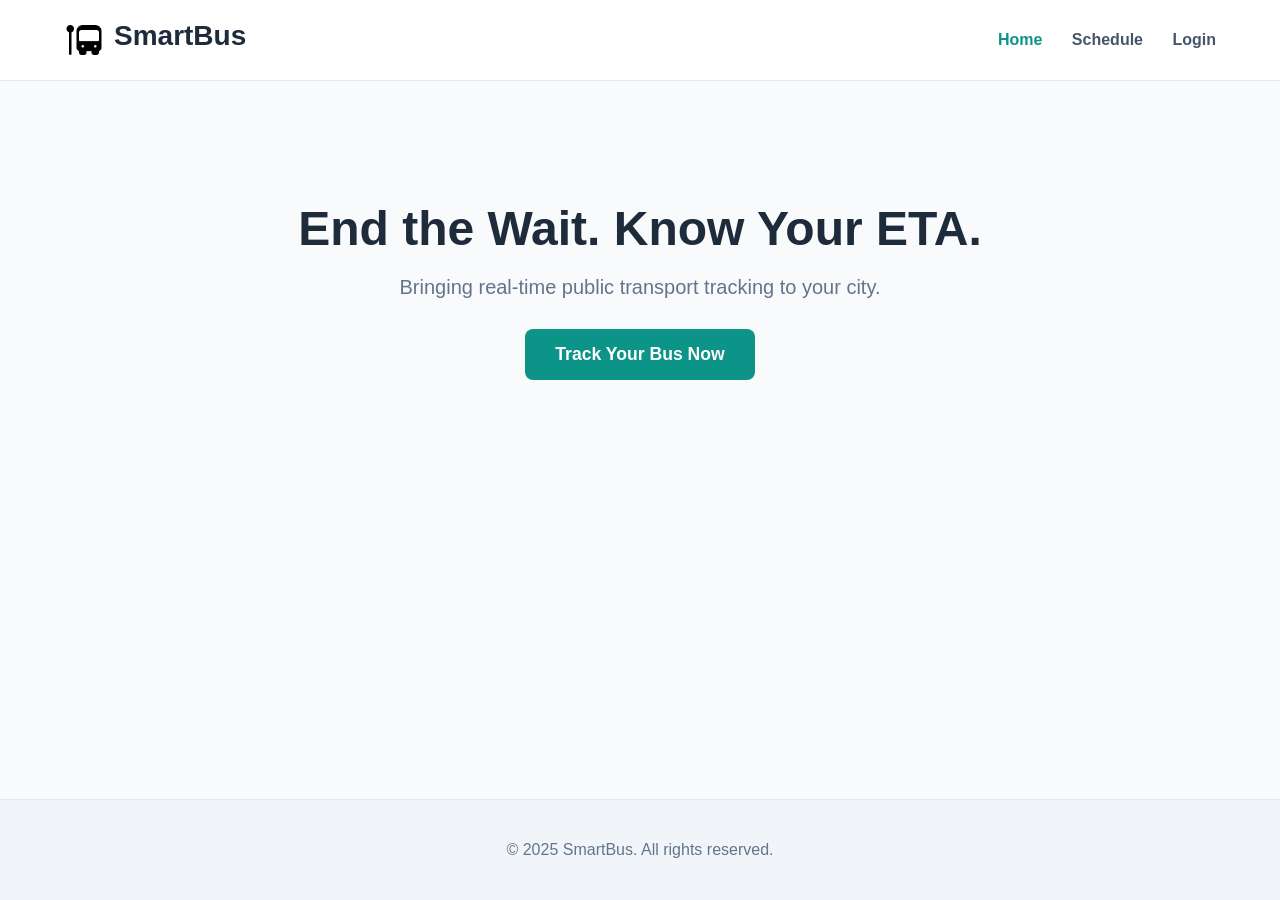
<file: SIH--main/index.html>
<!DOCTYPE html>
<html lang="en">
<head>
    <meta charset="UTF-8">
    <meta name="viewport" content="width=device-width, initial-scale=1.0">
    <title>SmartBus - the city in motion.</title>
    
    <!-- This is the crucial line that links your stylesheet -->
    <link rel="stylesheet" href="style.css">
    <link rel="shortcut icon" href="./bus-station.png" type="image/x-icon">
    <!-- This line prevents a common console error for a missing icon -->
    <link rel="icon" href="data:;base64,=">
</head>
<body>
    <header class="header">
        <nav class="container">
            <div style="display: flex; justify-content: center; gap: 10px">
                <img style="height: 40px; ;" src="./bus-station.png" alt="">
                <a href="index.html" class="logo">SmartBus</a>
            </div>
            <div class="nav-links">
                <a href="index.html" class="active">Home</a>
                <a href="schedule.html">Schedule</a>
                <a href="login.html">Login</a>
            </div>
        </nav>
    </header>

    <main class="container">
        <section class="hero">
            <h1>End the Wait. Know Your ETA.</h1>
            <p>Bringing real-time public transport tracking to your city.</p>
            <a href="login.html" class="cta-button">Track Your Bus Now</a>
        </section>
    </main>
    
    <footer class="footer">
        <p>&copy; 2025 SmartBus. All rights reserved.</p>
    </footer>
</body>
</html>
</file>
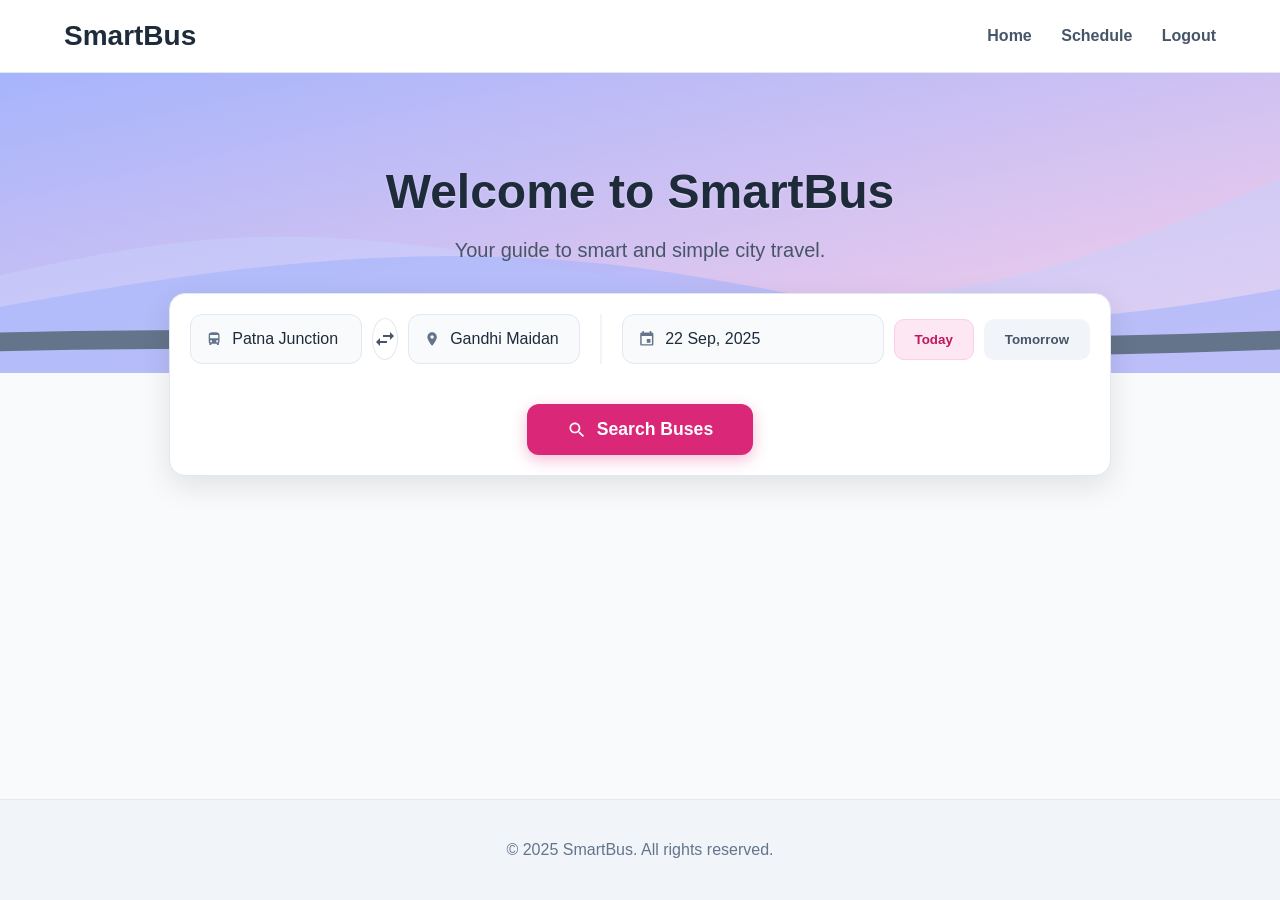
<file: SIH--main/commuter_dashboard.htm>
<!DOCTYPE html>
<html lang="en">
<head>
    <meta charset="UTF-8">
    <meta name="viewport" content="width=device-width, initial-scale=1.0">
    <title>Dashboard - SmartBus</title>
    <link rel="icon" href="data:;base64,=">
    <style>
        /* General Body and Font Styles */
        body {
            font-family: -apple-system, BlinkMacSystemFont, "Segoe UI", Roboto, Helvetica, Arial, sans-serif;
            margin: 0;
            background-color: #f8fafc; /* A light grey background (slate-50) */
            color: #334155; /* A dark slate color for text (slate-700) */
            display: flex;
            flex-direction: column;
            min-height: 100vh;
        }

        .container {
            max-width: 1200px;
            width: 90%;
            margin: 0 auto;
        }

        /* Header and Navigation Styles */
        .header {
            background-color: #ffffff;
            padding: 20px 0;
            border-bottom: 1px solid #e2e8f0; /* slate-200 */
            position: sticky;
            top: 0;
            z-index: 20; /* Ensure header is on top */
        }

        .header nav {
            display: flex;
            justify-content: space-between;
            align-items: center;
        }

        .logo {
            font-size: 1.75rem;
            font-weight: 800;
            color: #1e2b3b; /* slate-800 */
            text-decoration: none;
        }

        .nav-links a {
            color: #475569; /* slate-600 */
            text-decoration: none;
            font-weight: 600;
            margin-left: 25px;
            transition: color 0.2s ease-in-out;
        }

        .nav-links a:hover, .nav-links a.active {
            color: #0d9488; /* teal-600 */
        }

        /* Main Content Styles */
        main {
            flex-grow: 1;
        }

        /* --- UPDATED HERO BANNER STYLES --- */
        .hero-banner {
            position: relative;
            height: 300px;
            display: flex;
            align-items: center;
            justify-content: center;
            text-align: center;
        }
        .banner-bg {
            position: absolute;
            top: 0;
            left: 0;
            width: 100%;
            height: 100%;
            z-index: 1;
            overflow: hidden;
        }
        .banner-bg svg {
            width: 100%;
            height: 100%;
            object-fit: cover;
        }
        .banner-content {
            position: relative;
            z-index: 2;
        }
        .banner-content h1 {
            font-size: 3rem;
            font-weight: 800;
            color: #1e2b3b; /* UPDATED: Dark text for better contrast */
            text-shadow: 0 1px 2px rgba(255,255,255,0.5); /* Lighter shadow */
            margin: 0;
        }
        .banner-content p {
            font-size: 1.25rem;
            color: #475569; /* UPDATED: Darker text */
            text-shadow: none; /* Removed shadow */
        }

        /* --- Commuter Dashboard Styles --- */
        .search-dashboard{
            padding: 0;
            margin-top: -100px; /* Pulls the card up over the banner */
            position: relative;
            z-index: 10;
        }
        
        .search-card{background-color:#fff;border-radius:16px;padding:20px;box-shadow:0 10px 30px rgba(0,0,0,.1);border:1px solid #e2e8f0;max-width:900px;margin:20px auto 0 auto;}.search-grid{display:grid;grid-template-columns:1fr auto;gap:20px;align-items:center}.input-group{display:flex;align-items:center;gap:10px}.from-to-group{position:relative;border-right:2px solid #f1f5f9;padding-right:20px}.input-with-icon{display:flex;align-items:center;background-color:#f8fafc;border:1px solid #e2e8f0;border-radius:12px;padding:0 15px;flex-grow:1}.input-with-icon .icon{color:#64748b;width:20px;height:20px;margin-right:10px}.input-with-icon input{border:none;background:none;outline:none;padding:15px 0;font-size:1rem;font-weight:500;width:100%;color:#1e2b3b}.swap-icon{background-color:#fff;border:1px solid #e2e8f0;border-radius:50%;width:40px;height:40px;display:flex;align-items:center;justify-content:center;color:#475569;cursor:pointer;transition:transform .2s ease}.swap-icon:hover{transform:rotate(180deg)}.date-button{background-color:#f1f5f9;border:1px solid transparent;color:#475569;font-weight:600;padding:12px 20px;border-radius:10px;cursor:pointer;transition:all .2s ease}.date-button.active,.date-button:hover{background-color:#fce7f3;color:#be185d;border-color:#fbcfe8}.search-button-container{margin-top:20px; text-align:center; padding-top: 20px;}.search-cta-button{display:inline-flex;align-items:center;gap:10px;background-color:#db2777;color:#fff;padding:15px 40px;font-size:1.1rem;font-weight:600;text-decoration:none;border:none;border-radius:12px;box-shadow:0 5px 15px rgba(219,39,119,.3);transition:all .2s ease-in-out;cursor:pointer}.search-cta-button:hover{background-color:#be185d;transform:translateY(-2px)}@media (max-width:768px){.search-grid{grid-template-columns:1fr}.from-to-group{border-right:none!important;padding-right:0!important;margin-bottom:10px;}}

        /* --- NEW BUS RESULTS STYLES --- */
        #bus-results-section {
            max-width: 900px;
            margin: 40px auto 0;
            animation: fadeIn 0.5s ease-in-out;
        }
        .results-title {
            font-size: 1.8rem;
            font-weight: 700;
            color: #1e2b3b;
            margin-bottom: 20px;
            text-align: left;
        }
        .bus-list-item {
            display: grid;
            grid-template-columns: 2fr 1fr 1fr;
            align-items: center;
            background-color: #ffffff;
            border-radius: 12px;
            padding: 20px;
            margin-bottom: 15px;
            box-shadow: 0 4px 15px rgba(0,0,0,0.05);
            border: 1px solid #e2e8f0;
            transition: transform 0.2s ease, box-shadow 0.2s ease;
        }
        .bus-list-item:hover {
            transform: translateY(-3px);
            box-shadow: 0 8px 20px rgba(0,0,0,0.08);
        }
        .bus-details .route-name {
            font-size: 1.2rem;
            font-weight: 700;
            color: #1e2b3b;
        }
        .bus-details .route-path {
            font-size: 0.9rem;
            color: #64748b;
            margin: 4px 0 0 0;
        }
        .bus-timing {
            text-align: center;
        }
        .bus-timing .eta-label {
            font-size: 0.8rem;
            color: #64748b;
        }
        .bus-timing .eta-time {
            display: block;
            font-size: 1.5rem;
            font-weight: 700;
            color: #0d9488;
        }
        .bus-action {
            text-align: right;
        }
        .track-button {
            background-color: #0d9488;
            color: white;
            font-weight: 600;
            padding: 12px 25px;
            border-radius: 8px;
            text-decoration: none;
            transition: background-color 0.2s ease;
        }
        .track-button:hover {
            background-color: #0f766e;
        }
        @keyframes fadeIn {
          from { opacity: 0; transform: translateY(10px); }
          to { opacity: 1; transform: translateY(0); }
        }

        /* Footer Styles */
        .footer {
            text-align: center;
            padding: 25px;
            margin-top: auto;
            color: #64748b; /* slate-500 */
            background-color: #f1f5f9; /* slate-100 */
            border-top: 1px solid #e2e8f0;
        }

    </style>
</head>
<body>
    <header class="header">
        <nav class="container">
            <a href="index.html" class="logo">SmartBus</a>
            <div class="nav-links">
                <a href="index.html">Home</a>
                <a href="schedule.html">Schedule</a>
                <a href="login.html">Logout</a>
            </div>
        </nav>
    </header>

    <!-- Hero Banner Section -->
    <section class="hero-banner">
        <div class="banner-bg">
            <svg viewBox="0 0 1440 320" xmlns="http://www.w3.org/2000/svg" preserveAspectRatio="xMidYMid slice">
                <defs>
                    <linearGradient id="bannerGradient" x1="0%" y1="0%" x2="100%" y2="100%">
                        <stop offset="0%" style="stop-color: #a5b4fc;" /> <!-- Indigo 300 -->
                        <stop offset="100%" style="stop-color: #fbcfe8;" /> <!-- Pink 200 -->
                    </linearGradient>
                </defs>
                <rect width="1440" height="320" fill="url(#bannerGradient)" />
                <path fill="#c7d2fe" opacity="0.5" d="M0,224L48,213.3C96,203,192,181,288,176C384,171,480,181,576,197.3C672,213,768,235,864,240C960,245,1056,235,1152,208C1248,181,1344,139,1392,117.3L1440,96L1440,320L1392,320C1344,320,1248,320,1152,320C1056,320,960,320,864,320C768,320,672,320,576,320C480,320,384,320,288,320C192,320,96,320,48,320L0,320Z"></path>
                <path fill="#a5b4fc" opacity="0.6" d="M0,256L60,245.3C120,235,240,213,360,202.7C480,192,600,192,720,208C840,224,960,256,1080,261.3C1200,267,1320,245,1380,234.7L1440,224L1440,320L1380,320C1320,320,1200,320,1080,320C960,320,840,320,720,320C600,320,480,320,360,320C240,320,120,320,60,320L0,320Z"></path>
                <path d="M -50 290 C 400 270, 1000 310, 1500 280" stroke="#64748b" stroke-width="20" fill="none" stroke-linecap="round"/>
            </svg>
        </div>
        <div class="banner-content container">
            <h1>Welcome to SmartBus</h1>
            <p>Your guide to smart and simple city travel.</p>
        </div>
    </section>

    <main class="container">
        <div class="search-dashboard">
            <div class="search-card">
                <div class="search-grid">
                    <!-- From & To Inputs -->
                    <div class="input-group from-to-group">
                        <div class="input-with-icon">
                            <svg class="icon" xmlns="http://www.w3.org/2000/svg" viewBox="0 0 24 24" fill="currentColor"><path d="M0 0h24v24H0z" fill="none"/><path d="M4 16c0 .88.39 1.67 1 2.22V20c0 .55.45 1 1 1h1c.55 0 1-.45 1-1v-1h8v1c0 .55.45 1 1 1h1c.55 0 1-.45 1-1v-1.78c.61-.55 1-1.34 1-2.22V6c0-3.5-3.58-4-8-4s-8 .5-8 4v10zm3.5 1c-.83 0-1.5-.67-1.5-1.5S6.67 14 7.5 14s1.5.67 1.5 1.5S8.33 17 7.5 17zm9 0c-.83 0-1.5-.67-1.5-1.5s.67-1.5 1.5-1.5 1.5.67 1.5 1.5s-.67 1.5-1.5 1.5zM18 11H6V6h12v5z"/></svg>
                            <input type="text" placeholder="From" value="Patna Junction">
                        </div>
                        <div class="swap-icon">
                            <svg xmlns="http://www.w3.org/2000/svg" viewBox="0 0 24 24" fill="currentColor" width="24px" height="24px"><path d="M0 0h24v24H0z" fill="none"/><path d="M6.99 11L3 15l3.99 4v-3H14v-2H6.99v-3zM21 9l-3.99-4v3H10v2h7.01v3L21 9z"/></svg>
                        </div>
                        <div class="input-with-icon">
                            <svg class="icon" xmlns="http://www.w3.org/2000/svg" viewBox="0 0 24 24" fill="currentColor"><path d="M0 0h24v24H0z" fill="none"/><path d="M12 2C8.13 2 5 5.13 5 9c0 5.25 7 13 7 13s7-7.75 7-13c0-3.87-3.13-7-7-7zm0 9.5c-1.38 0-2.5-1.12-2.5-2.5s1.12-2.5 2.5-2.5 2.5 1.12 2.5 2.5-1.12 2.5-2.5 2.5z"/></svg>
                            <input type="text" placeholder="To" value="Gandhi Maidan">
                        </div>
                    </div>
                    <!-- Date Input -->
                    <div class="input-group">
                         <div class="input-with-icon">
                             <svg class="icon" xmlns="http://www.w3.org/2000/svg" viewBox="0 0 24 24" fill="currentColor"><path d="M0 0h24v24H0z" fill="none"/><path d="M17 12h-5v5h5v-5zM16 1v2H8V1H6v2H5c-1.11 0-1.99.9-1.99 2L3 19c0 1.1.89 2 2 2h14c1.1 0 2-.9 2-2V5c0-1.1-.9-2-2-2h-1V1h-2zm3 18H5V8h14v11z"/></svg>
                            <input type="text" value="22 Sep, 2025" onfocus="(this.type='date')" onblur="(this.type='text')">
                        </div>
                        <button class="date-button active">Today</button>
                        <button class="date-button">Tomorrow</button>
                    </div>
                </div>
                 <div class="search-button-container">
                     <!-- This is the button that triggers the results to show -->
                     <a href="./trackpage.html" target="_self">
                        <button id="search-buses-btn" class="search-cta-button">
                        
                        <svg xmlns="http://www.w3.org/2000/svg" viewBox="0 0 24 24" fill="currentColor" width="20px" height="20px"><path d="M0 0h24v24H0z" fill="none"/><path d="M15.5 14h-.79l-.28-.27C15.41 12.59 16 11.11 16 9.5 16 5.91 13.09 3 9.5 3S3 5.91 3 9.5 5.91 16 9.5 16c1.61 0 3.09-.59 4.23-1.57l.27.28v.79l5 4.99L20.49 19l-4.99-5zm-6 0C7.01 14 5 11.99 5 9.5S7.01 5 9.5 5 14 7.01 14 9.5 11.99 14 9.5 14z"/></svg>
                        Search Buses
                    </button>
                     </a>
                     
                </div>
            </div>
            
            <!-- NEW: Bus Results Section (initially hidden) -->
            <section id="bus-results-section" style="display: none;">
                <h2 class="results-title">Available Buses</h2>
                <div id="bus-list" class="bus-list">
                    <!-- Bus results will be dynamically inserted here by JavaScript -->
                </div>
            </section>

        </div>
    </main>

    <footer class="footer">
        <p>&copy; 2025 SmartBus. All rights reserved.</p>
    </footer>

    <script>
        document.addEventListener('DOMContentLoaded', () => {
            const searchBtn = document.getElementById('search-buses-btn');
            const resultsSection = document.getElementById('bus-results-section');
            const busListContainer = document.getElementById('bus-list');

            // --- Dummy Data for the Demo ---
            const availableBuses = [
                {
                    routeName: 'Route 5A',
                    from: 'Patna Junction',
                    to: 'Gandhi Maidan',
                    eta: '5 min',
                    busId: 'bus-001'
                },
                {
                    routeName: 'Route 12C',
                    from: 'Patna Junction',
                    to: 'Gandhi Maidan',
                    eta: '12 min',
                    busId: 'bus-002'
                },
                {
                    routeName: 'Rapid Metro',
                    from: 'Patna Junction',
                    to: 'Gandhi Maidan',
                    eta: '18 min',
                    busId: 'bus-003'
                }
            ];

            // --- Event Listener for the Search Button ---
            searchBtn.addEventListener('click', () => {
                // Clear any old results
                busListContainer.innerHTML = '';

                // Create and append the new bus list items
                availableBuses.forEach(bus => {
                    const busItem = document.createElement('div');
                    busItem.classList.add('bus-list-item');

                    busItem.innerHTML = `
                        <div class="bus-details">
                            <span class="route-name">${bus.routeName}</span>
                            <p class="route-path">${bus.from} → ${bus.to}</p>
                        </div>
                        <div class="bus-timing">
                            <span class="eta-label">Arrives in</span>
                            <span class="eta-time">${bus.eta}</span>
                        </div>
                        <div class="bus-action">
                            <a href="live_map.html?busId=${bus.busId}" class="track-button">Track</a>
                        </div>
                    `;
                    busListContainer.appendChild(busItem);
                });

                // Show the results section with a smooth animation
                resultsSection.style.display = 'block';
            });
        });
    </script>
</body>
</html>
</file>
<file: SIH--main/style.css>
/* General Body and Font Styles */
body {
    font-family: -apple-system, BlinkMacSystemFont, "Segoe UI", Roboto, Helvetica, Arial, sans-serif;
    margin: 0;
    background-color: #f8fafc; /* A light grey background (slate-50) */
    color: #334155; /* A dark slate color for text (slate-700) */
    display: flex;
    flex-direction: column;
    min-height: 100vh;
}

.container {
    max-width: 1200px;
    width: 90%;
    margin: 0 auto;
}

/* Header and Navigation Styles */
.header {
    background-color: #ffffff;
    padding: 20px 0;
    border-bottom: 1px solid #e2e8f0; /* slate-200 */
    position: sticky;
    top: 0;
    z-index: 10;
}

.header nav {
    display: flex;
    justify-content: space-between;
    align-items: center;
}

.logo {
    font-size: 1.75rem;
    font-weight: 800;
    color: #1e2b3b; /* slate-800 */
    text-decoration: none;
}

.nav-links a {
    color: #475569; /* slate-600 */
    text-decoration: none;
    font-weight: 600;
    margin-left: 25px;
    transition: color 0.2s ease-in-out;
}

.nav-links a:hover, .nav-links a.active {
    color: #0d9488; /* teal-600 */
}

/* Main Content Styles */
main {
    flex-grow: 1;
}

/* Footer Styles */
.footer {
    text-align: center;
    padding: 25px;
    margin-top: auto;
    color: #64748b; /* slate-500 */
    background-color: #f1f5f9; /* slate-100 */
    border-top: 1px solid #e2e8f0;
}

/* --- Homepage Styles --- */
.hero { text-align: center; padding: 80px 0; }
.hero h1 { font-size: 3rem; font-weight: 800; color: #1e2b3b; margin-bottom: 15px; }
.hero p { font-size: 1.25rem; color: #64748b; margin-bottom: 30px; }
.cta-button { display: inline-block; background-color: #0d9488; color: white; padding: 15px 30px; font-size: 1.1rem; font-weight: 600; text-decoration: none; border-radius: 8px; transition: all 0.2s ease; }
.cta-button:hover { background-color: #0f766e; transform: translateY(-2px); }

/* --- Login Page Styles --- */
.login-container{max-width:450px;margin:40px auto;padding:40px;background-color:#fff;border-radius:12px;box-shadow:0 10px 25px rgba(0,0,0,.05)}.tab-switcher{display:flex;margin-bottom:20px;background-color:#f1f5f9;border-radius:8px;padding:5px}.tab-switcher.three-tabs{display:grid;grid-template-columns:1fr 1fr 1fr}.tab-btn{flex:1;padding:10px 15px;border:none;background:none;cursor:pointer;font-weight:600;color:#475569;border-radius:6px;transition:all .2s ease-in-out}.tab-btn.active{background-color:#fff;color:#0d9488;box-shadow:0 2px 5px rgba(0,0,0,.08)}.login-form h2{text-align:center;margin-bottom:10px}.login-form p{text-align:center;margin-top:0;margin-bottom:20px;color:#64748b}.login-form input{width:100%;padding:12px 15px;margin-bottom:15px;border:1px solid #cbd5e1;border-radius:8px;box-sizing:border-box}.login-form button{width:100%;padding:12px 15px;border:none;border-radius:8px;background-color:#0d9488;color:#fff;font-weight:600;cursor:pointer;transition:background-color .2s}.login-form button:hover{background-color:#0f766e}.error-message{color:#b91c1c;background-color:#fee2e2;padding:10px;border-radius:8px;text-align:center;margin-bottom:20px;font-weight:500;min-height:20px}

/* --- Commuter Dashboard Styles --- */
.search-dashboard{text-align:center;padding:40px 0}.search-dashboard h1{font-size:2.5rem;font-weight:800;color:#1e2b3b;margin-bottom:10px}.search-dashboard p{font-size:1.1rem;color:#64748b;margin-bottom:40px}.search-card{background-color:#fff;border-radius:16px;padding:20px;box-shadow:0 10px 30px rgba(0,0,0,.07);border:1px solid #e2e8f0;max-width:900px;margin:0 auto}.search-grid{display:grid;grid-template-columns:1fr auto;gap:20px;align-items:center}.input-group{display:flex;align-items:center;gap:10px}.from-to-group{position:relative;border-right:2px solid #f1f5f9;padding-right:20px}.input-with-icon{display:flex;align-items:center;background-color:#f8fafc;border:1px solid #e2e8f0;border-radius:12px;padding:0 15px;flex-grow:1}.input-with-icon .icon{color:#64748b;width:20px;height:20px;margin-right:10px}.input-with-icon input{border:none;background:none;outline:none;padding:15px 0;font-size:1rem;font-weight:500;width:100%;color:#1e2b3b}.swap-icon{background-color:#fff;border:1px solid #e2e8f0;border-radius:50%;width:40px;height:40px;display:flex;align-items:center;justify-content:center;color:#475569;cursor:pointer;transition:transform .2s ease}.swap-icon:hover{transform:rotate(180deg)}.date-button{background-color:#f1f5f9;border:1px solid transparent;color:#475569;font-weight:600;padding:12px 20px;border-radius:10px;cursor:pointer;transition:all .2s ease}.date-button.active,.date-button:hover{background-color:#fff1f2;color:#be123c;border-color:#fecdd3}.search-button-container{margin-top:-28px;position:relative;z-index:5}.search-cta-button{display:inline-flex;align-items:center;gap:10px;background-color:#c2410c;color:#fff;padding:15px 40px;font-size:1.1rem;font-weight:600;text-decoration:none;border:none;border-radius:12px;box-shadow:0 5px 15px rgba(194,65,12,.3);transition:all .2s ease-in-out;cursor:pointer}.search-cta-button:hover{background-color:#9a3412;transform:translateY(-2px)}@media (max-width:768px){.search-grid{grid-template-columns:1fr}.from-to-group{border-right:none!important;padding-right:0!important}}

/* --- Live Map Styles --- */
.map-container { 
    padding: 40px 0; 
}
#map { 
    height: 70vh; 
    width: 100%; 
    border-radius: 12px; 
    box-shadow: 0 10px 25px rgba(0,0,0,0.1); 
    border: 3px solid white;
}
#map-status { 
    text-align: center; 
    margin-top: 20px; 
    font-weight: 600; 
    font-size: 1.1rem;
    padding: 12px; 
    background-color: #fff; 
    border-radius: 8px; 
    box-shadow: 0 2px 5px rgba(0,0,0,0.05); 
    color: #475569;
}

/* --- Driver & Authority Dashboard Styles --- */
.driver-dashboard, .dashboard-container { max-width: 800px; margin: 20px auto; }
.status-card { background-color: #ffffff; padding: 25px; border-radius: 12px; box-shadow: 0 4px 15px rgba(0,0,0,0.05); margin-bottom: 25px; }
.status-card h2 { margin-top: 0; }
.button-group { display: flex; gap: 15px; margin-top: 15px; }
.button-group button, .button-link { flex: 1; padding: 12px; border-radius: 8px; border: none; font-weight: 600; cursor: pointer; text-align: center; text-decoration: none; transition: all 0.2s; }
#start-btn, .button-link { background-color: #0d9488; color: white; }
#stop-btn { background-color: #e2e8f0; color: #64748b; }
#stop-btn:not([disabled]) { background-color: #dc2626; color: white; }
#stop-btn[disabled] { cursor: not-allowed; }
.log-table { width: 100%; border-collapse: collapse; margin-top: 20px; }
.log-table th, .log-table td { padding: 12px 15px; text-align: left; border-bottom: 1px solid #e2e8f0; }
.log-table th { background-color: #f1f5f9; font-weight: 600; }

/* --- QR Scanner Styles --- */
.scanner-container { max-width: 500px; margin: 20px auto; text-align: center; padding: 30px; background-color: #ffffff; border-radius: 12px; box-shadow: 0 10px 25px rgba(0,0,0,0.05); }
.scanner-container h1 { margin-top: 0; }
#qr-reader-container { position: relative; width: 300px; height: 300px; margin: 30px auto; border-radius: 12px; overflow: hidden; box-shadow: inset 0 0 0 4px rgba(0,0,0,0.1); }
#qr-reader { width: 100%; height: 100%; }
#qr-reader video { width: 100% !important; height: 100% !important; object-fit: cover !important; }
#qr-reader-container::after { content: ''; position: absolute; top: 0; left: 0; width: 100%; height: 4px; background: linear-gradient(90deg, transparent, #0d9488, transparent); box-shadow: 0 0 10px #0d9488; animation: scan 2.5s linear infinite; }
@keyframes scan { 0% { transform: translateY(0); } 100% { transform: translateY(300px); } }
.status-message { margin-top: 20px; font-weight: 600; padding: 12px 20px; border-radius: 8px; border: 1px solid transparent; transition: all 0.3s ease-in-out; }
.status-message.info { background-color: #f1f5f9; color: #475569; border-color: #e2e8f0; }
.status-message.success { background-color: #dcfce7; color: #166534; border-color: #4ade80; }
.status-message.error { background-color: #fee2e2; color: #991b1b; border-color: #f87171; }
</file>
